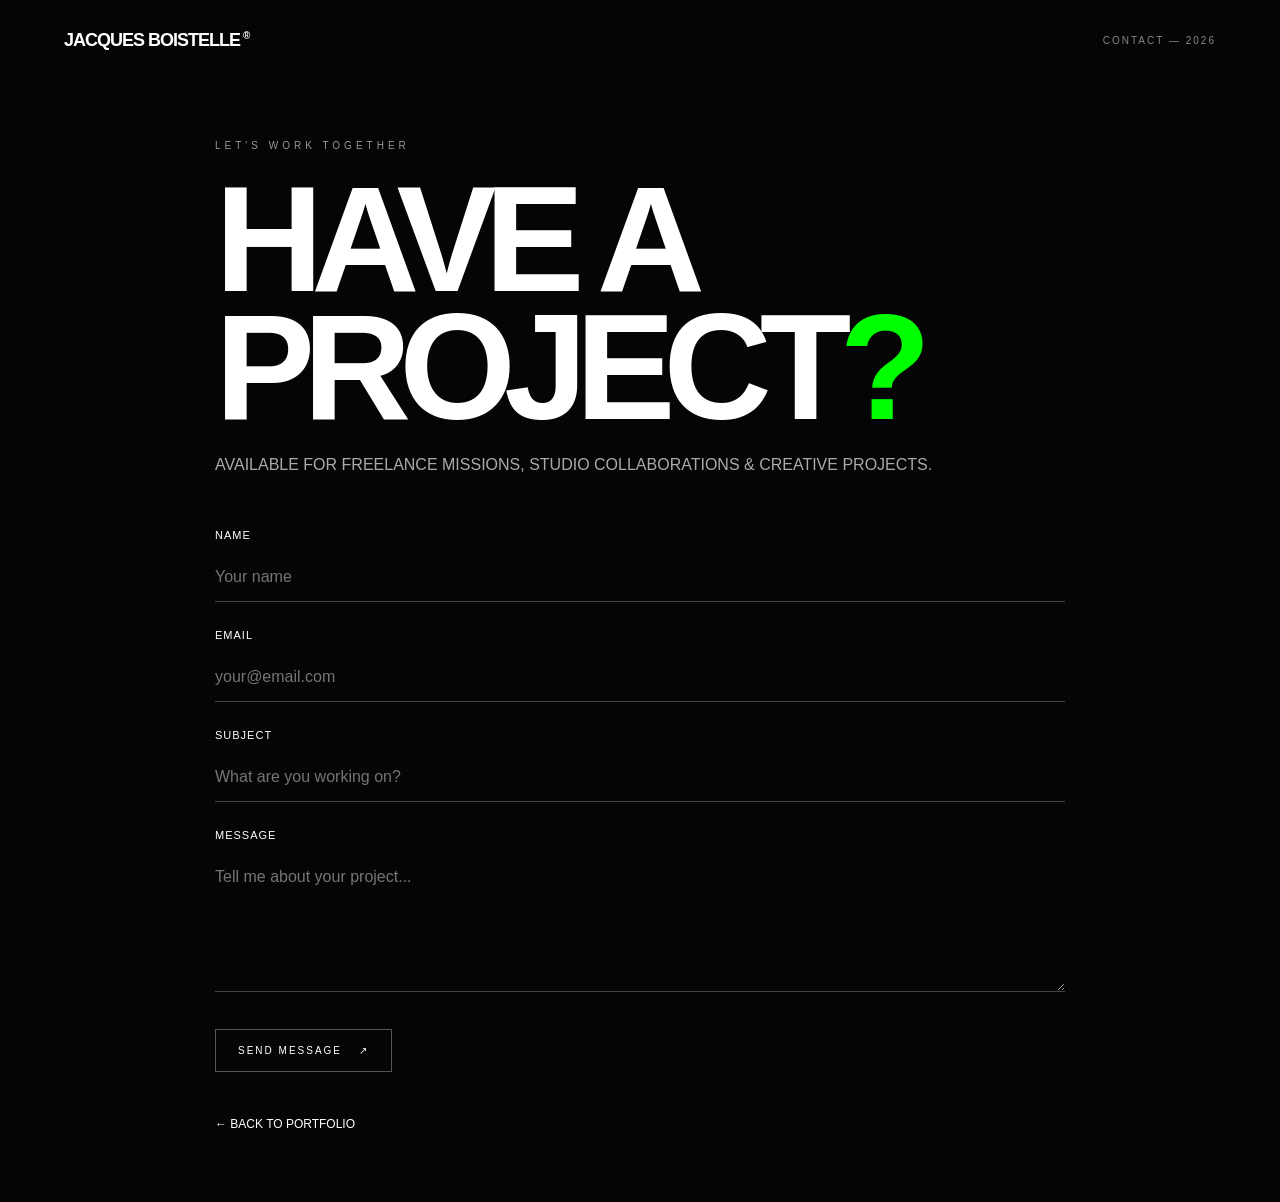
<file: contact.html>
<!DOCTYPE html>
<html lang="fr">
<head>
    <meta charset="UTF-8">
    <meta name="viewport" content="width=device-width, initial-scale=1.0">
    <title>Contact — Portfolio</title>
    <link rel="stylesheet" href="style.css">
</head>

<body>
    <header class="header">
        <a href="index.html" class="logo">JACQUES BOISTELLE<span>®</span></a>
        <span class="header-info">CONTACT — 2026</span>
    </header>

    <main class="contact-page">
        <section class="contact-content">
            <p class="eyebrow">LET'S WORK TOGETHER</p>
            <h1>HAVE A<br>PROJECT<span>?</span></h1>
            <p class="contact-intro">
                AVAILABLE FOR FREELANCE MISSIONS, STUDIO COLLABORATIONS & CREATIVE PROJECTS.
            </p>

            <form
                class="contact-form"
                action="https://formspree.io/f/mnpdrrez"
                method="POST"
            >
                <label for="name">NAME</label>
                <input
                    type="text"
                    id="name"
                    name="name"
                    placeholder="Your name"
                    required
                >

                <label for="email">EMAIL</label>
                <input
                    type="email"
                    id="email"
                    name="email"
                    placeholder="your@email.com"
                    required
                >

                <label for="subject">SUBJECT</label>
                <input
                    type="text"
                    id="subject"
                    name="subject"
                    placeholder="What are you working on?"
                    required
                >

                <label for="message">MESSAGE</label>
                <textarea
                    id="message"
                    name="message"
                    rows="6"
                    placeholder="Tell me about your project..."
                    required
                ></textarea>

                <button class="showreel-button" type="submit">
                    SEND MESSAGE <span>↗</span>
                </button>
            </form>

            <a class="back-link" href="index.html">← BACK TO PORTFOLIO</a>
        </section>
    </main>
</body>
</html>
</file>
<file: style.css>
* {
    margin: 0;
    padding: 0;
    box-sizing: border-box;
}

html {
    scroll-behavior: smooth;
}

body {
    background: #050505;
    color: white;
    font-family: Arial, Helvetica, sans-serif;
    overflow-x: hidden;
}

/* HEADER */

.header {
    position: absolute;
    top: 0;
    left: 0;
    width: 100%;
    padding: 30px 5%;
    display: flex;
    justify-content: space-between;
    align-items: center;
    z-index: 5;
}

.logo {
    color: white;
    text-decoration: none;
    font-size: 18px;
    font-weight: 800;
    letter-spacing: -1px;
}

.logo span {
    font-size: 10px;
    vertical-align: top;
    margin-left: 3px;
}

.header-info {
    font-size: 10px;
    letter-spacing: 2px;
    color: #888;
}

/* HERO */

.hero {
    position: relative;
    width: 100%;
    height: 100vh;
    min-height: 650px;
    display: flex;
    justify-content: center;
    align-items: center;
    overflow: hidden;
}

/* THREE.JS CANVAS */

#objectsScene {
    position: absolute;
    inset: 0;
    z-index: 1;
    pointer-events: none;
}

#objectsScene canvas {
    display: block;
    width: 100%;
    height: 100%;
}

/* HERO TEXT */

.hero-text {
    position: relative;
    z-index: 2;
    text-align: center;
    margin-top: 100px;
    opacity: 0;
    transform: translateY(60px);
    will-change: transform;
}

.eyebrow {
    color: #999;
    font-size: 10px;
    letter-spacing: 4px;
    margin-bottom: 25px;
}

.hero h1 {
    font-size: clamp(65px, 11vw, 150px);
    line-height: .82;
    font-weight: 900;
    letter-spacing: -0.09em;
}

.title-dot {
    color: #00FF00;
}

.subtitle {
    color: #888;
    font-size: 10px;
    letter-spacing: 2px;
    margin-top: 35px;
}

.showreel-button {
    margin-top: 35px;
    padding: 15px 22px;
    background: transparent;
    border: 1px solid #555;
    color: white;
    font-size: 10px;
    letter-spacing: 2px;
    cursor: pointer;
    transition: .3s ease;
}

.showreel-button:hover {
    background: white;
    color: black;
    border-color: white;
}

.showreel-button span {
    margin-left: 12px;
}
.hero-buttons {
    display: flex;
    align-items: center;
    gap: 15px;
    flex-wrap: wrap;
}

.archive-button {
    display: inline-flex;
    align-items: center;
    text-decoration: none;
    cursor: pointer;
}
/* TYPEWRITER */

#line1,
#line2 {
    display: inline-block;
}

.typing::after {
    content: "|";
    display: inline-block;
    margin-left: 5px;
    animation: blink .7s infinite;
}

@keyframes blink {
    50% { opacity: 0; }
}

/* FOOTER */

.hero-footer {
    position: absolute;
    bottom: 30px;
    left: 5%;
    right: 5%;
    display: flex;
    justify-content: space-between;
    z-index: 3;
    color: #777;
    font-size: 9px;
    letter-spacing: 2px;
}

/* VIMEO */

.video-modal {
    position: fixed;
    inset: 0;
    background: rgba(0,0,0,.95);
    z-index: 20;
    display: flex;
    justify-content: center;
    align-items: center;
    opacity: 0;
    visibility: hidden;
    transition: .3s ease;
}

.video-modal.active {
    opacity: 1;
    visibility: visible;
}

.video-container {
    width: 85%;
    max-width: 1100px;
    aspect-ratio: 16 / 9;
}

.video-container iframe {
    width: 100%;
    height: 100%;
    border: 0;
}

.close-modal {
    position: absolute;
    top: 30px;
    right: 40px;
    background: none;
    border: 0;
    color: white;
    font-size: 25px;
    cursor: pointer;
}

/* MOBILE */

@media (max-width: 768px) {
    .hero {
        min-height: 600px;
    }

    .hero-text {
        margin-top: 100px;
        width: 95%;
    }

    .hero h1 {
        font-size: clamp(55px, 13vw, 95px);
    }

    .subtitle {
        font-size: 8px;
        letter-spacing: 1px;
    }

    .header {
        padding: 22px 5%;
    }

    .hero-footer {
        font-size: 7px;
    }

    .video-container {
        width: 95%;
    }
}


.contact-page {
    min-height: 100vh;
    padding: 140px 6vw 70px;
    display: flex;
    align-items: center;
}

.contact-content {
    width: min(100%, 850px);
    margin: 0 auto;
}

.contact-content h1 {
    font-size: clamp(60px, 12vw, 150px);
    line-height: 0.85;
    letter-spacing: -0.08em;
    margin: 25px 0;
    font-weight: 900;
}

.contact-content h1 span {
    color: #00ff00;
}

.contact-intro {
    color: #aaa;
    margin-bottom: 40px;
}

.contact-form {
    display: grid;
    gap: 12px;
}

.contact-form label {
    margin-top: 15px;
    font-size: 11px;
    letter-spacing: 1px;
}

.contact-form input,
.contact-form textarea {
    width: 100%;
    padding: 15px 0;
    color: white;
    background: transparent;
    border: none;
    border-bottom: 1px solid #444;
    border-radius: 0;
    font: inherit;
    outline: none;
    resize: vertical;
}

.contact-form input:focus,
.contact-form textarea:focus {
    border-color: #00ff00;
}

.contact-form button {
    justify-self: start;
    margin-top: 25px;
}

.back-link {
    display: inline-block;
    margin-top: 45px;
    color: white;
    text-decoration: none;
    font-size: 12px;
}

.back-link:hover {
    color: #00ff00;
}

@media (max-width: 600px) {
    .contact-page {
        padding: 120px 5vw 50px;
    }
}
</file>
